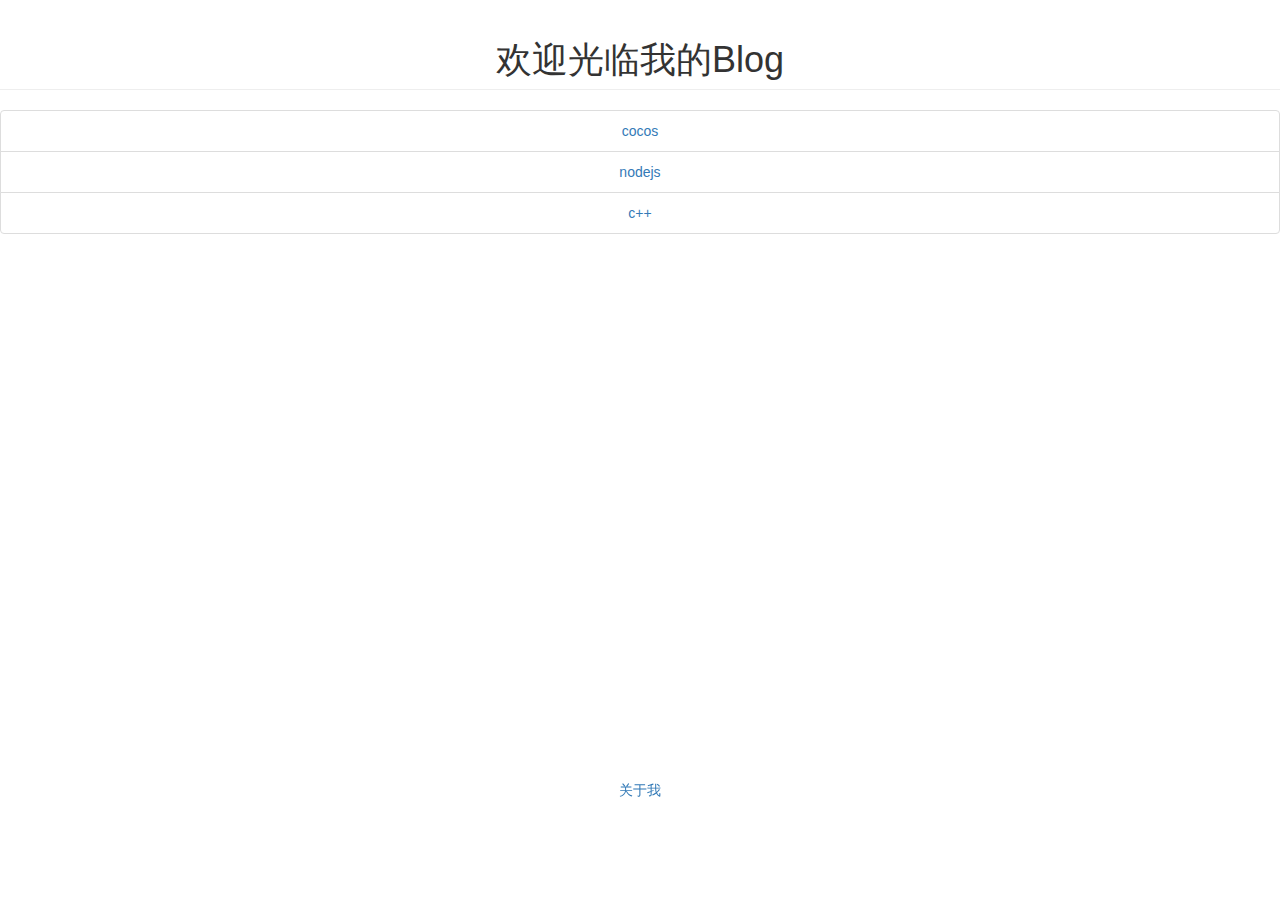
<file: index.html>
<!DOCTYPE html>
<html>
	<head>
		<meta charset="utf-8">
		<title></title>
		<link rel="stylesheet" href="css/bootstrap.min.css" />
	</head>
	<body>
		
		<div class="text-center">
			<h1 class="page-header">欢迎光临我的Blog</h1>
		</div>
		
		
		
		<div class="text-center">
			<ul class="list-group">
				<li class="list-group-item">
					<a href="cocos">cocos</a>
				</li>
				<li class="list-group-item">
					<a href="nodejs">nodejs</a>
				</li>
				<li class="list-group-item">
					<a href="c__/">c++</a>
				</li>
			</ul>
		</div>
		
		
		
		<footer class="navbar-fixed-bottom">
			<div class="container text-center">
				<a href="resume/index.html">关于我</a>
				<div style="height: 100px;"></div>
			</div>
		</footer>
	</body>
</html>
</file>
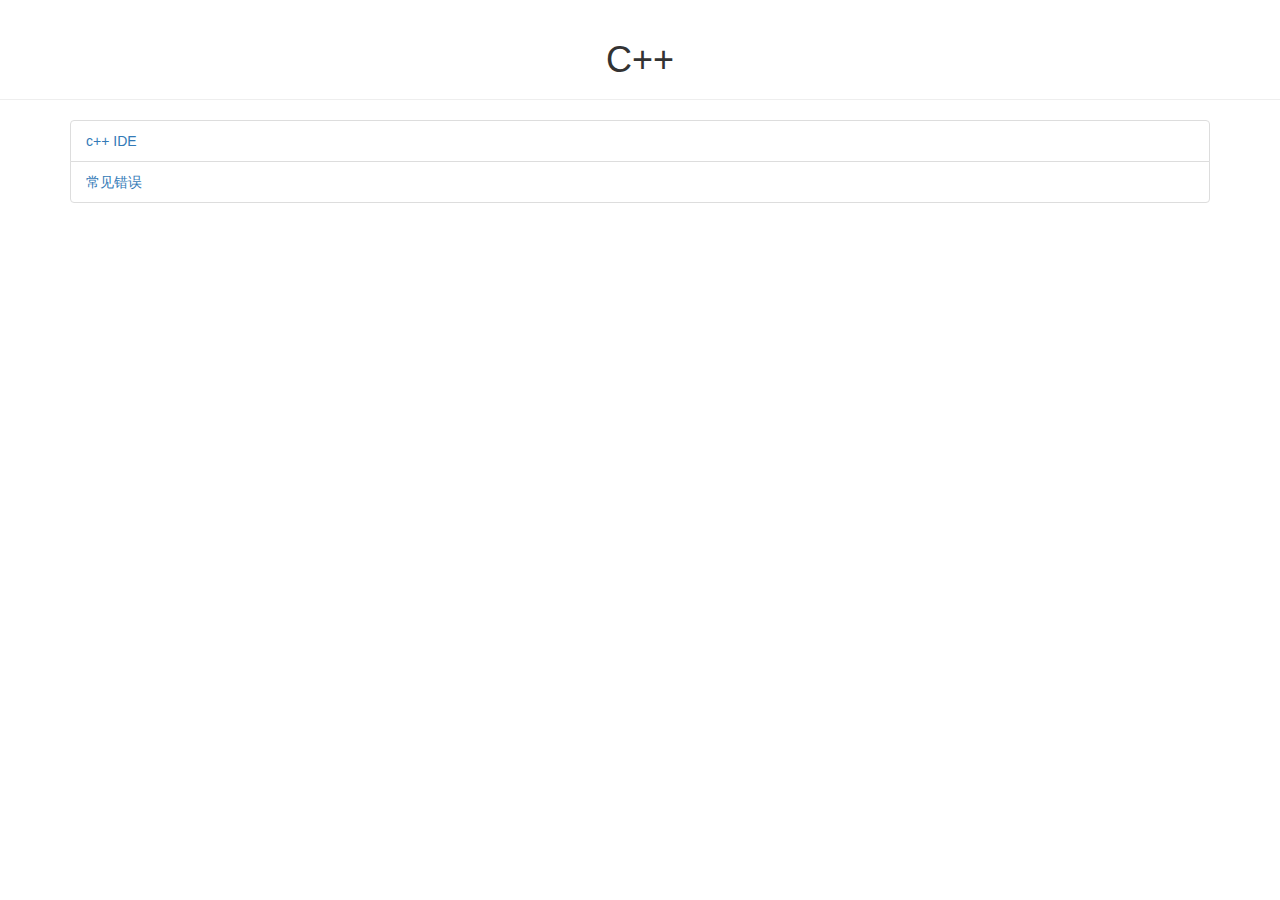
<file: c__/index.html>
<!DOCTYPE html>
<html>
	<head>
		<meta charset="utf-8">
		<title></title>
		<link rel="stylesheet" href="../css/bootstrap.min.css" />
	</head>
	<body>
		
		<div class="page-header text-center">
			<h1>C++</h1>
		</div>
		
		<div class="container">
			<ul class="list-group">
				<li class="list-group-item">
					<a href="ide/">c++ IDE</a>			
				</li>
				<li class="list-group-item">
					<a href="err/">常见错误</a>			
				</li>
			</ul>
		</div>
		
		
	</body>
</html>
</file>
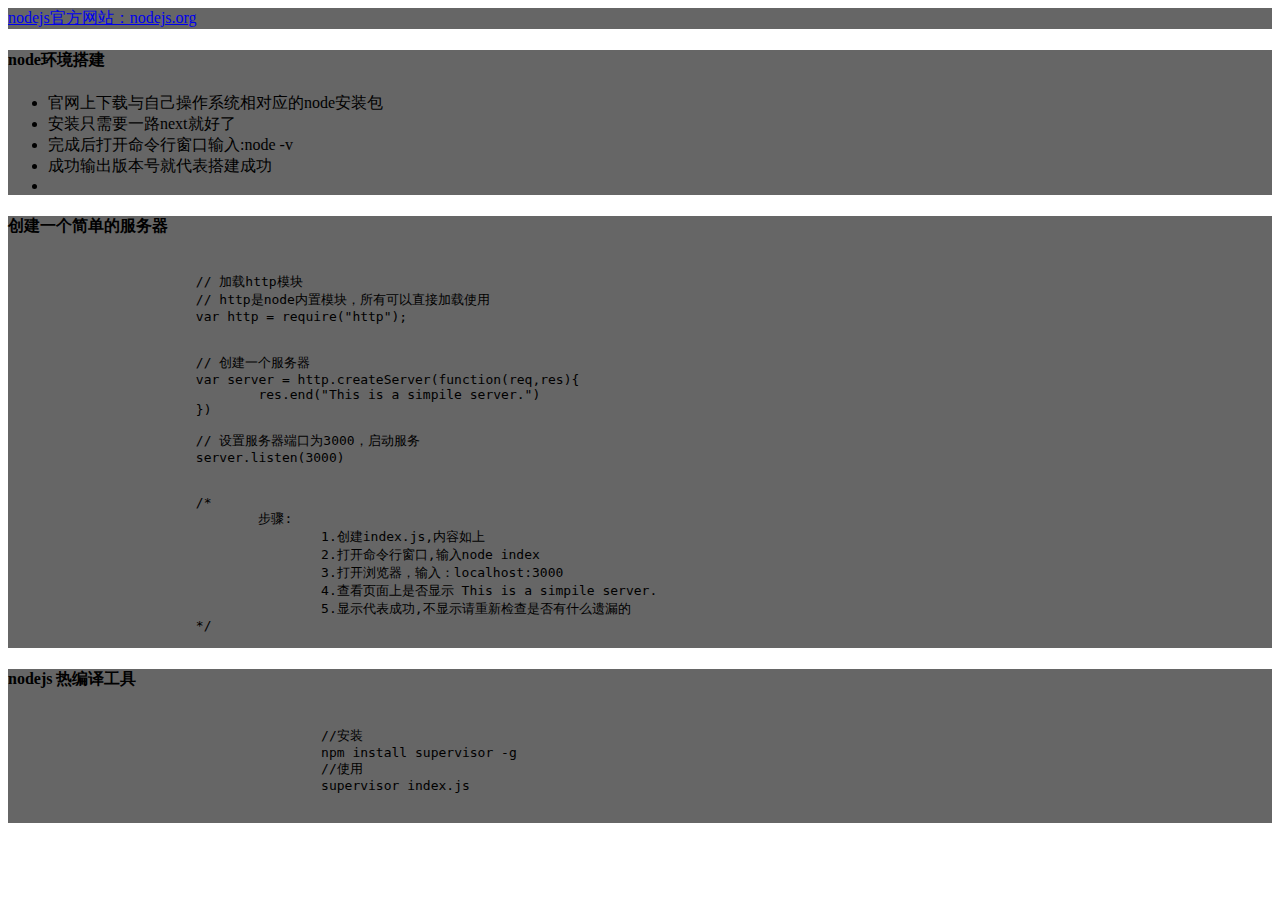
<file: nodejs/index.html>
<!DOCTYPE html>
<html>
	<head>
		<meta charset="utf-8">
		<title></title>
		<link rel="stylesheet" href="../css/io.github.lemongg.css" />
	</head>
	<body>
		<div class="bg-color-c666666">
			<a href="//nodejs.org">nodejs官方网站：nodejs.org</a>
		</div>
		
		<div class="bg-color-c666666">
			<h4>node环境搭建</h4>
			<ul>
				<li> 官网上下载与自己操作系统相对应的node安装包</li>
				<li> 安装只需要一路next就好了</li>
				<li> 完成后打开命令行窗口输入:node -v</li>
				<li> 成功输出版本号就代表搭建成功</li>
				<li></li>
			</ul>
		</div>
		
		<div class="bg-color-c666666">
			<h4>创建一个简单的服务器</h4>
			<pre><code>
			// 加载http模块
			// http是node内置模块，所有可以直接加载使用
			var http = require("http");
			
			
			// 创建一个服务器
			var server = http.createServer(function(req,res){
				res.end("This is a simpile server.")
			})
			
			// 设置服务器端口为3000，启动服务
			server.listen(3000)
			
			
			/*
				步骤:
					1.创建index.js,内容如上
					2.打开命令行窗口,输入node index
					3.打开浏览器，输入：localhost:3000
					4.查看页面上是否显示 This is a simpile server.
					5.显示代表成功,不显示请重新检查是否有什么遗漏的
			*/
			</code></pre>
		</div>
		
		<div class="bg-color-c666666">
			<h4>nodejs 热编译工具</h4>
			<pre>
				<code>
					//安装
					npm install supervisor -g
					//使用
					supervisor index.js
				</code>
			</pre>
		</div>
	</body>
</html>
</file>
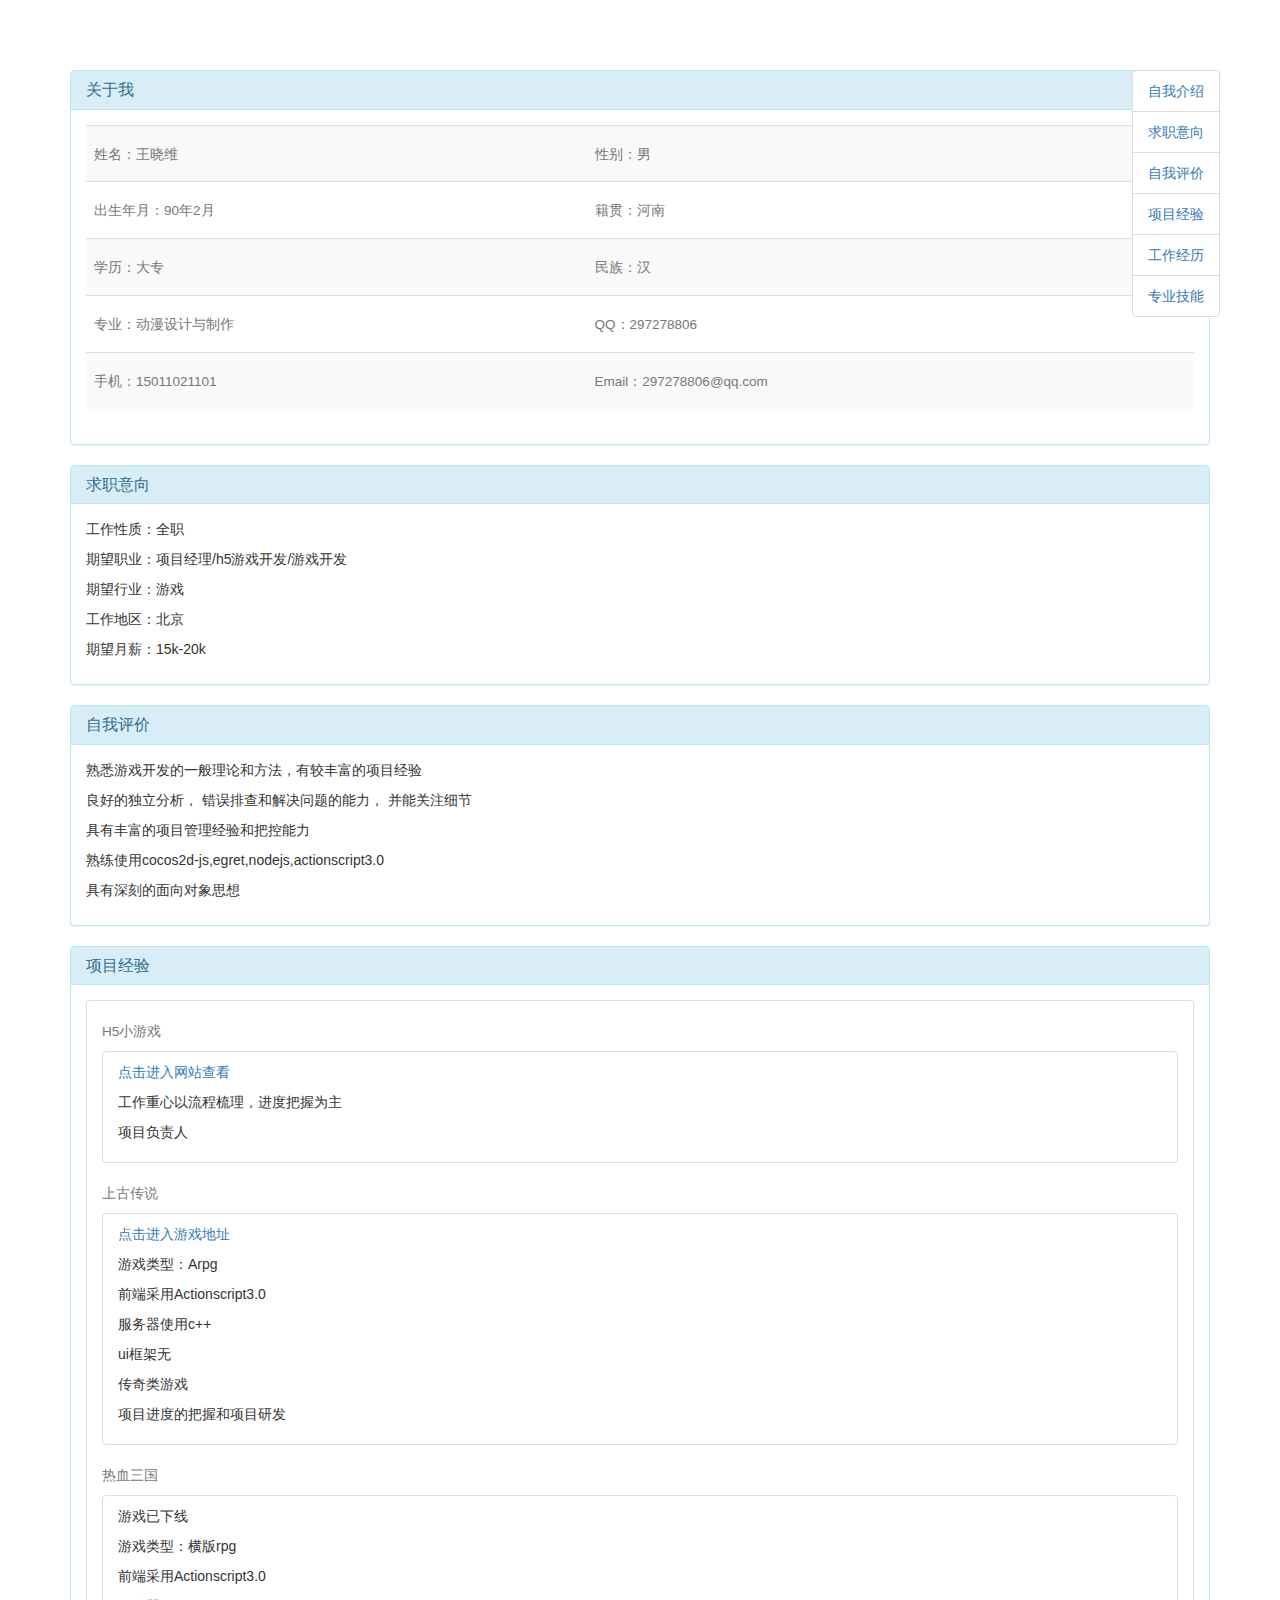
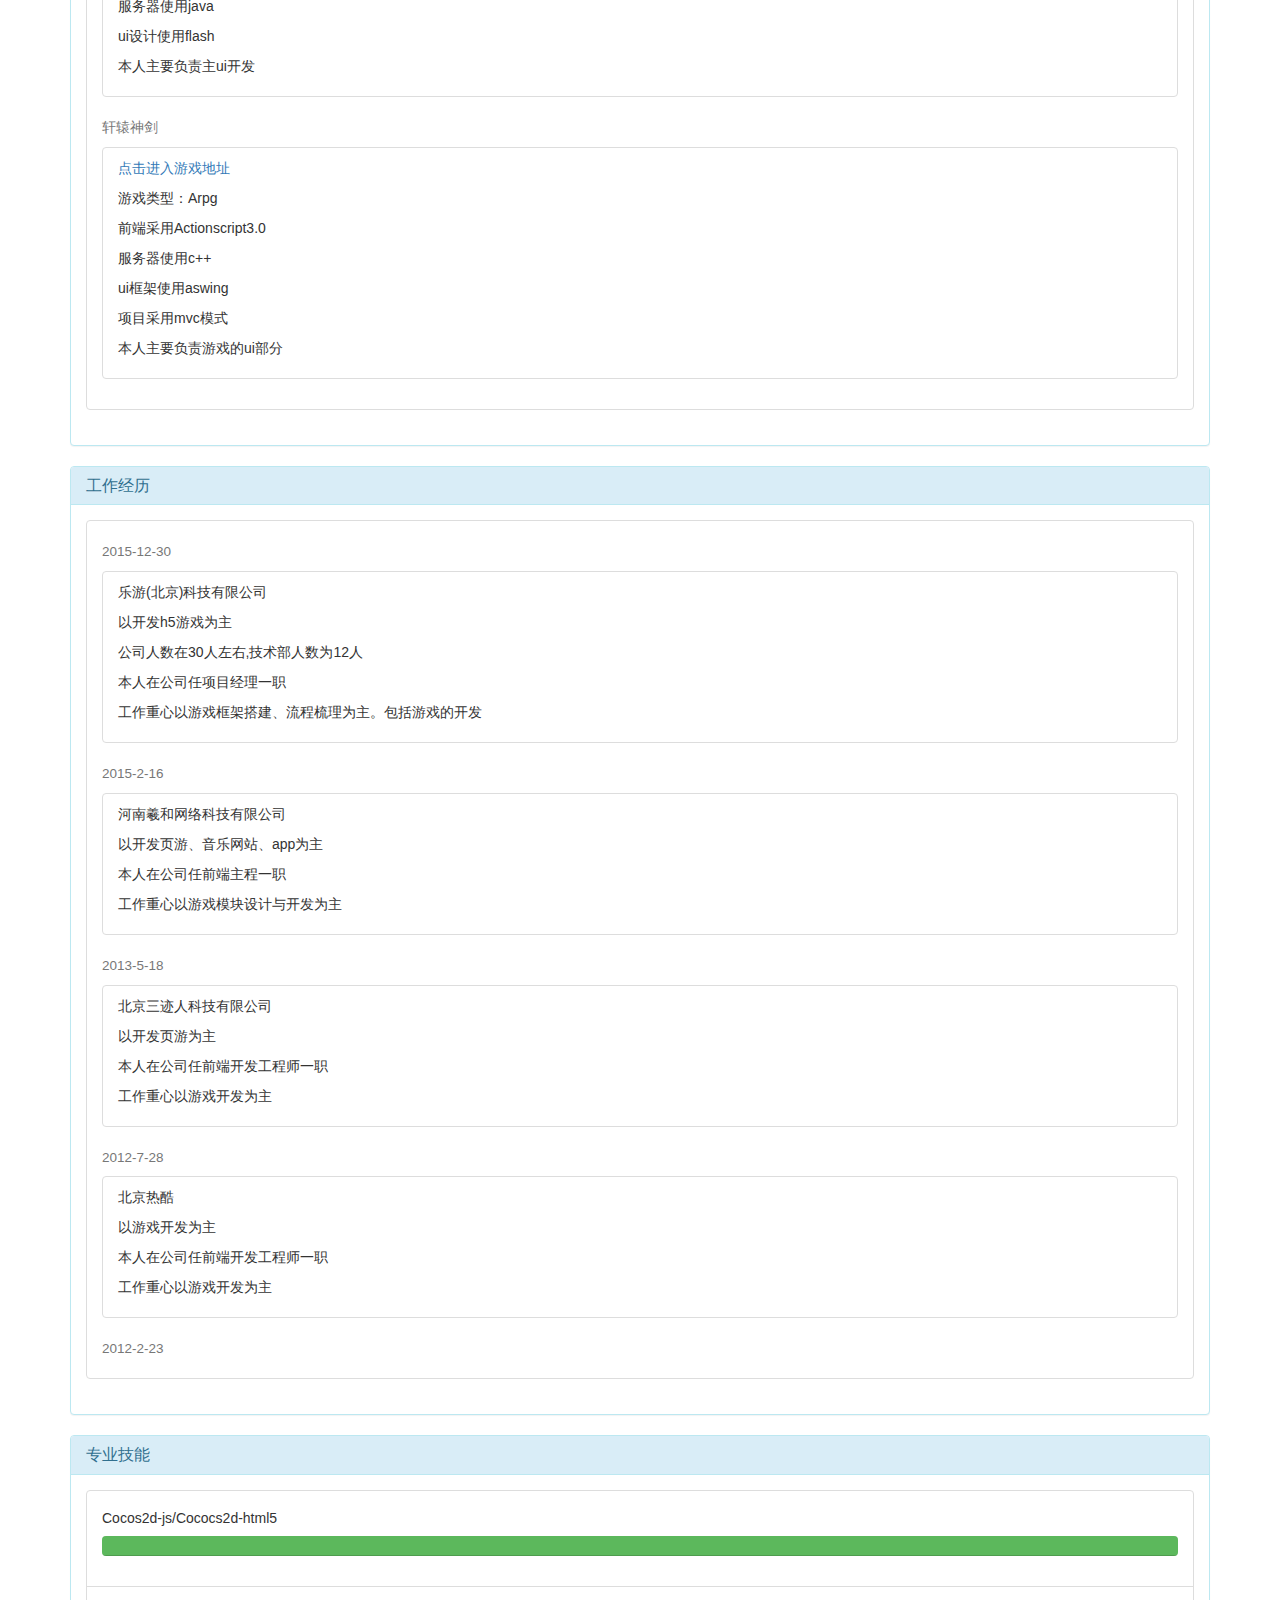
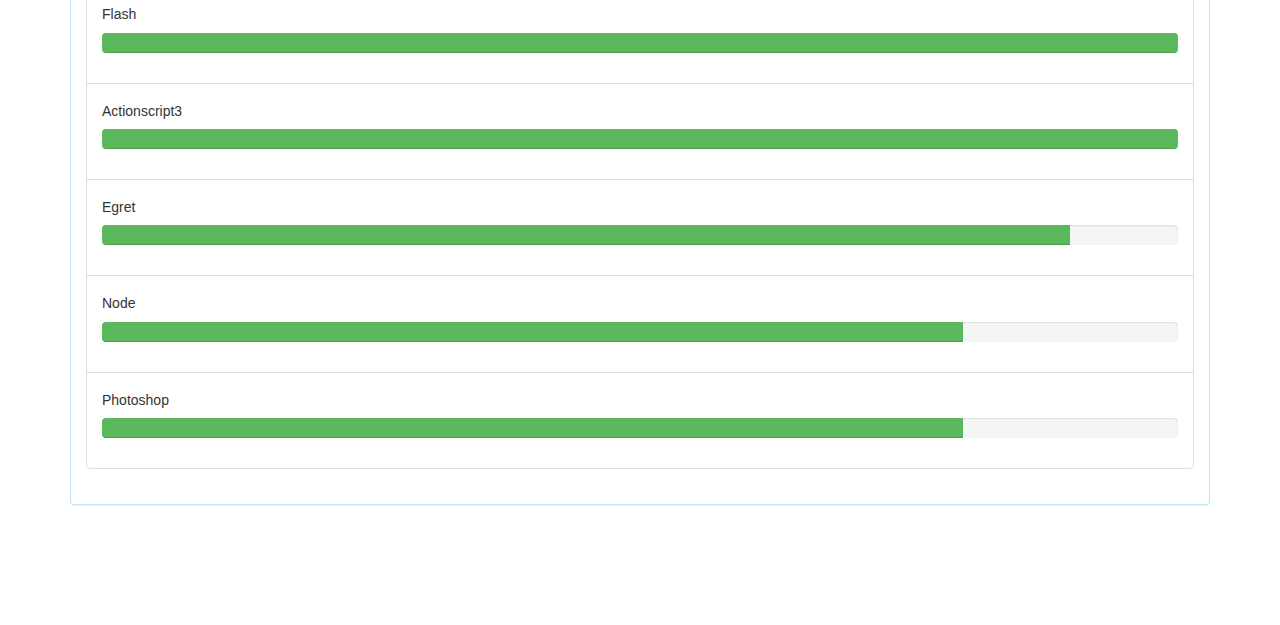
<file: resume/index.html>
<!DOCTYPE html>
<html>

	<head>
		<meta charset="utf-8">
		<title></title>
		<link rel="stylesheet" href="/stylesheets/bootstrap.min.css" />
		<script type="text/javascript" src="/javascripts/jquery.min.js"></script>
		<script type="text/javascript" src="/javascripts/bootstrap.min.js"></script>
	</head>

	<body style="padding-top: 70px;">

		<!--<div class="text-right">
			<a id="scrollUp" href="#top" style="position: fixed; z-index: 2147483647;">
			<span class="glyphicon glyphicon-align-justify" style="font-size: 40px" aria-hidden="true"></span>
		</a>	
		</div>-->
		<div style="position: fixed; z-index: 2147483647;right: 60px;">

			<ul class="list-group">
				<li class="list-group-item"><a href="#a1">自我介绍</a></li>
				<li class="list-group-item"><a href="#a2">求职意向</a></li>
				<li class="list-group-item"><a href="#a3">自我评价</a></li>
				<li class="list-group-item"><a href="#a4">项目经验</a></li>
				<li class="list-group-item"><a href="#a5">工作经历</a></li>
				<li class="list-group-item"><a href="#a6">专业技能</a></li>
			</ul>
		</div>

		<section class="container" id="a1">
			<div class="panel panel-info">
				<div class="panel-heading">
					<h3 class="panel-title">
						关于我
					</h3>
				</div>
				<div class="panel-body">
					<table class="table table-striped">
						<tbody>
							<tr>
								<td>
									<h4><small>姓名：王晓维</small></h4></td>
								<td>
									<h4><small>性别：男</small></h4></td>
							</tr>
							<tr>
								<td>
									<h4><small>出生年月：90年2月</small></h4></td>
								<td>
									<h4><small>籍贯：河南</small></h4></td>
							</tr>
							<tr>
								<td>
									<h4><small>学历：大专</small></h4></td>
								<td>
									<h4><small>民族：汉</small></h4></td>
							</tr>
							<tr>
								<td>
									<h4><small>专业：动漫设计与制作</small></h4></td>
								<td>
									<h4><small>QQ：297278806</small></h4></td>
							</tr>
							<tr>
								<td>
									<h4><small>手机：15011021101</small></h4></td>
								<td>
									<h4><small>Email：297278806@qq.com</small></h4></td>
							</tr>
						</tbody>
					</table>
				</div>
		</section>
		
		<section class="container" id="a2">
			<div class="panel panel-info">
				<div class="panel-heading">
					<h3 class="panel-title">
						求职意向
					</h3>
				</div>
				<div class="panel-body">
					<p>工作性质：全职 </p>
					<p>期望职业：项目经理/h5游戏开发/游戏开发</p>
					<p>期望行业：游戏</p>
					<p>工作地区：北京</p>
					<p>期望月薪：15k-20k</p>
				</div>
			</div>
		</section>
		
		<section class="container" id="a3">
			<div class="panel panel-info">
				<div class="panel-heading">
					<h3 class="panel-title">
						自我评价
					</h3>
				</div>
				<div class="panel-body">
					<p>熟悉游戏开发的一般理论和方法，有较丰富的项目经验 </p>
					<p>良好的独立分析， 错误排查和解决问题的能力， 并能关注细节</p>
					<p>具有丰富的项目管理经验和把控能力</p>
					<p>熟练使用cocos2d-js,egret,nodejs,actionscript3.0</p>
					<p>具有深刻的面向对象思想</p>
				</div>
			</div>
		</section>
		
		
		<section class="container" id="a4">
			<div class="panel panel-info">
				<div class="panel-heading">
					<h3 class="panel-title">
						项目经验
					</h3>
				</div>
				<div class="panel-body">
					<ul class="list-group">
						<li class="list-group-item">
							<h4><small>H5小游戏</small></h4>
							<ul class="list-group">
								<li class="list-group-item">
									<p><a href="http://www.59600.com">点击进入网站查看</a></p>
									<p>工作重心以流程梳理，进度把握为主</p>
									<p>项目负责人</p>
								</li>
							</ul>
							<h4><small>上古传说</small></h4>
							<ul class="list-group">
								<li class="list-group-item">
									<p><a href="http://bdtg.37.com/s/1/296/6552.html?uid=2267496">点击进入游戏地址</a></p>
									<p>游戏类型：Arpg</p>
									<p>前端采用Actionscript3.0</p>
									<p>服务器使用c++</p>
									<p>ui框架无</p>
									<p>传奇类游戏</p>
									<p>项目进度的把握和项目研发</p>
								</li>
							</ul>
							<h4><small>热血三国</small></h4>
							<ul class="list-group">
								<li class="list-group-item">
									<p>游戏已下线</a>
									</p>
									<p>游戏类型：横版rpg</p>
									<p>前端采用Actionscript3.0</p>
									<p>服务器使用java</p>
									<p>ui设计使用flash</p>
									<p>本人主要负责主ui开发</p>
								</li>
							</ul>
							<h4><small>轩辕神剑</small></h4>
							<ul class="list-group">
								<li class="list-group-item">
									<p><a href="http://www.manmankan.com/kaifu/yys/776/411/">点击进入游戏地址</a></p>
									<p>游戏类型：Arpg</p>
									<p>前端采用Actionscript3.0</p>
									<p>服务器使用c++</p>
									<p>ui框架使用aswing</p>
									<p>项目采用mvc模式</p>
									<p>本人主要负责游戏的ui部分</p>
								</li>
							</ul>

						</li>

					</ul>
				</div>
			</div>
		</section>
		<section class="container" id="a5">
			<div class="panel panel-info">
				<div class="panel-heading">
					<h3 class="panel-title">
						工作经历
					</h3>
				</div>
				<div class="panel-body">
					<ul class="list-group">
						<li class="list-group-item">
							<h4><small>2015-12-30</small></h4>
							<ul class="list-group">
								<li class="list-group-item">
									<p>乐游(北京)科技有限公司</p>
									<p>以开发h5游戏为主</p>
									<p>公司人数在30人左右,技术部人数为12人</p>
									<p>本人在公司任项目经理一职</p>
									<p>工作重心以游戏框架搭建、流程梳理为主。包括游戏的开发</p>
								</li>
							</ul>
							<h4><small>2015-2-16</small></h4>
							<ul class="list-group">
								<li class="list-group-item">
									<p>河南羲和网络科技有限公司</p>
									<p>以开发页游、音乐网站、app为主</p>
									<p>本人在公司任前端主程一职</p>
									<p>工作重心以游戏模块设计与开发为主</p>
								</li>
							</ul>
							<h4><small>2013-5-18</small></h4>
							<ul class="list-group">
								<li class="list-group-item">
									<p>北京三迹人科技有限公司</p>
									<p>以开发页游为主</p>
									<p>本人在公司任前端开发工程师一职</p>
									<p>工作重心以游戏开发为主</p>
								</li>
							</ul>
							<h4><small>2012-7-28</small></h4>
							<ul class="list-group">
								<li class="list-group-item">
									<p>北京热酷</p>
									<p>以游戏开发为主</p>
									<p>本人在公司任前端开发工程师一职</p>
									<p>工作重心以游戏开发为主</p>
								</li>
							</ul>
							<h4><small>2012-2-23</small></h4>
						</li>

					</ul>
				</div>
			</div>
		</section>
		<section class="container" id="a6">
			<div class="panel panel-info">
				<div class="panel-heading">
					<h3 class="panel-title">
						专业技能
					</h3>
				</div>
				<div class="panel-body">
					<ul class="list-group">
						<li class="list-group-item">
							<h5>Cocos2d-js/Cococs2d-html5</h5>
							<div class="progress">
								<div class="progress-bar progress-bar-success" role="progressbar" aria-valuenow="100" aria-valuemin="0" aria-valuemax="100" style="width: 100%">
									<span class="sr-only">40% Complete (success)</span>
								</div>
							</div>
						</li>
						<li class="list-group-item">
							<h5>Flash</h5>
							<div class="progress">
								<div class="progress-bar progress-bar-success" role="progressbar" aria-valuenow="100" aria-valuemin="0" aria-valuemax="100" style="width: 100%">
									<span class="sr-only">40% Complete (success)</span>
								</div>
							</div>
						</li>
						<li class="list-group-item">
							<h5>Actionscript3</h5>
							<div class="progress">
								<div class="progress-bar progress-bar-success" role="progressbar" aria-valuenow="100" aria-valuemin="0" aria-valuemax="100" style="width: 100%">
									<span class="sr-only">40% Complete (success)</span>
								</div>
							</div>
						</li>
						<li class="list-group-item">
							<h5>Egret</h5>
							<div class="progress">
								<div class="progress-bar progress-bar-success" role="progressbar" aria-valuenow="90" aria-valuemin="0" aria-valuemax="100" style="width: 90%">
									<span class="sr-only">40% Complete (success)</span>
								</div>
							</div>
						</li>
						<li class="list-group-item">
							<h5>Node</h5>
							<div class="progress">
								<div class="progress-bar progress-bar-success" role="progressbar" aria-valuenow="80" aria-valuemin="0" aria-valuemax="100" style="width: 80%">
									<span class="sr-only">40% Complete (success)</span>
								</div>
							</div>
						</li>
						<li class="list-group-item">
							<h5>Photoshop</h5>
							<div class="progress">
								<div class="progress-bar progress-bar-success" role="progressbar" aria-valuenow="80" aria-valuemin="0" aria-valuemax="100" style="width: 80%">
									<span class="sr-only">40% Complete (success)</span>
								</div>
							</div>
						</li>

					</ul>
				</div>
			</div>
		</section>

		<div style="height:100px;"></div>
	</body>

</html>
</file>
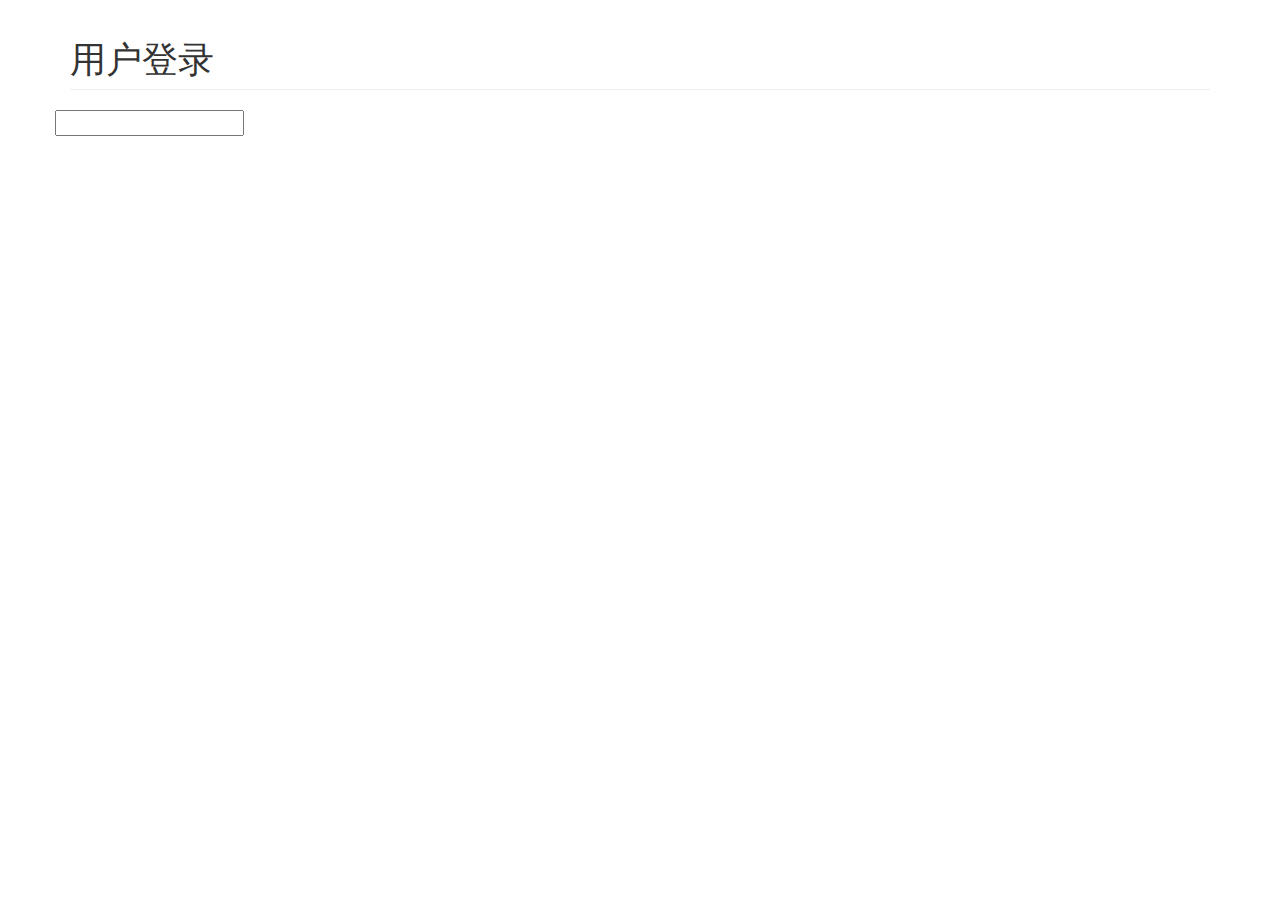
<file: bootstrap/login/index.html>
<!DOCTYPE html>
<html>
	<head>
		<meta charset="utf-8">
		<title></title>
		<link rel="stylesheet" href="../../css/bootstrap.min.css" />
	</head>
	<body>
		<div class="container">
			<h1 class="page-header">用户登录</h1>
			<form class="form-horizontal">
				<div class="form-group">
					<input type="text" />
				</div>
			</form>
		</div>
	</body>
</html>
</file>
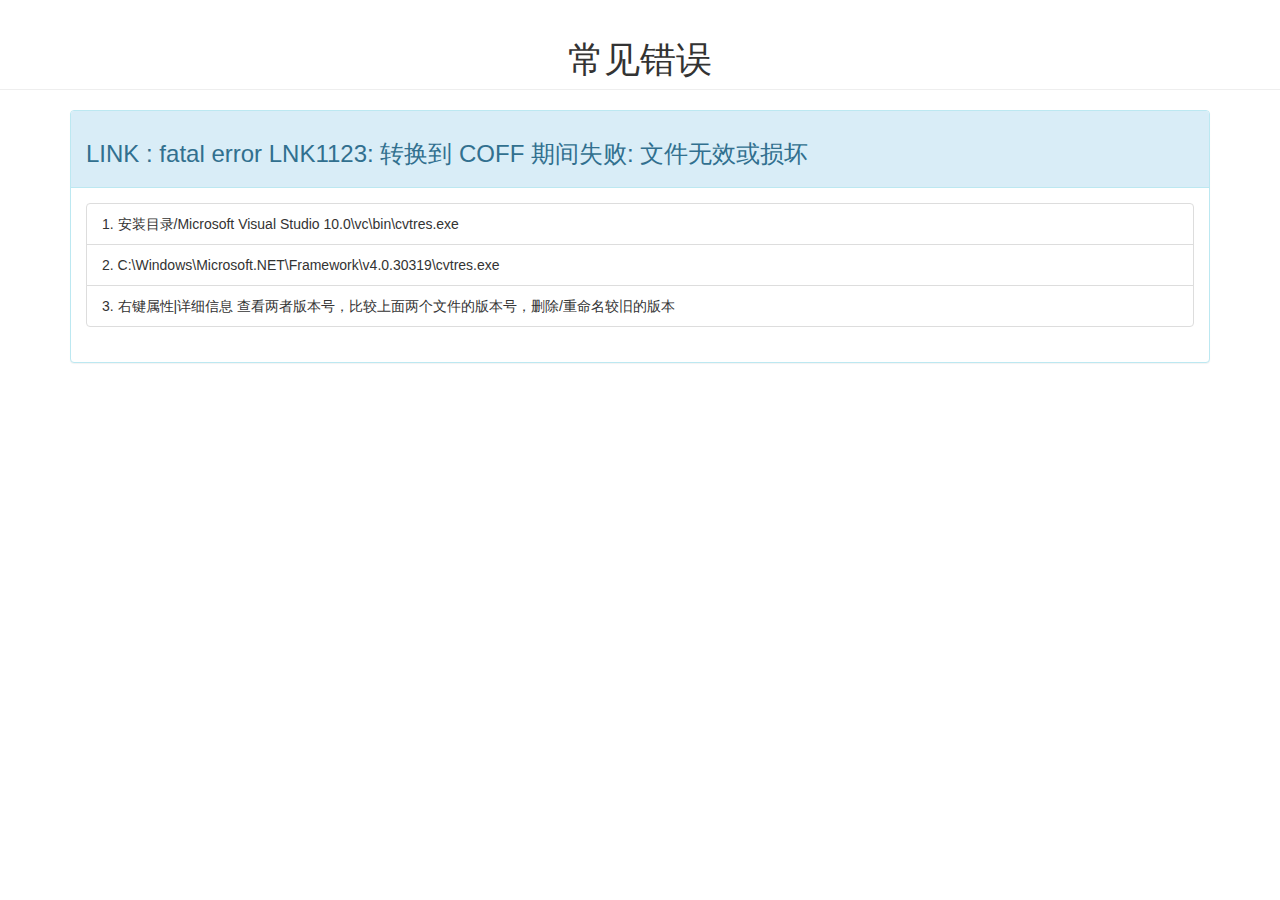
<file: c__/err/index.html>
<!DOCTYPE html>
<html>
	<head>
		<meta charset="utf-8">
		<title></title>
		<link rel="stylesheet" href="../../css/bootstrap.min.css" />
	</head>
	<body>
		<div class="text-center">
			<h1 class="page-header">常见错误</h1>
		</div>
		
		<div class="container">
			<div class="panel panel-info">
				<div class="panel-heading">
					<h3>LINK : fatal error LNK1123: 转换到 COFF 期间失败: 文件无效或损坏</h3>
				</div>
				<div class="panel-body">
					<ul class="list-group">
						<li class="list-group-item">
							1. 安装目录/Microsoft Visual Studio 10.0\vc\bin\cvtres.exe	
						</li>
						<li class="list-group-item">
							2. C:\Windows\Microsoft.NET\Framework\v4.0.30319\cvtres.exe	
						</li>
						<li class="list-group-item">
							3. 右键属性|详细信息 查看两者版本号，比较上面两个文件的版本号，删除/重命名较旧的版本	
						</li>
					</ul>
					
				</div>
			</div>	
		</div>
		
	</body>
</html>
</file>
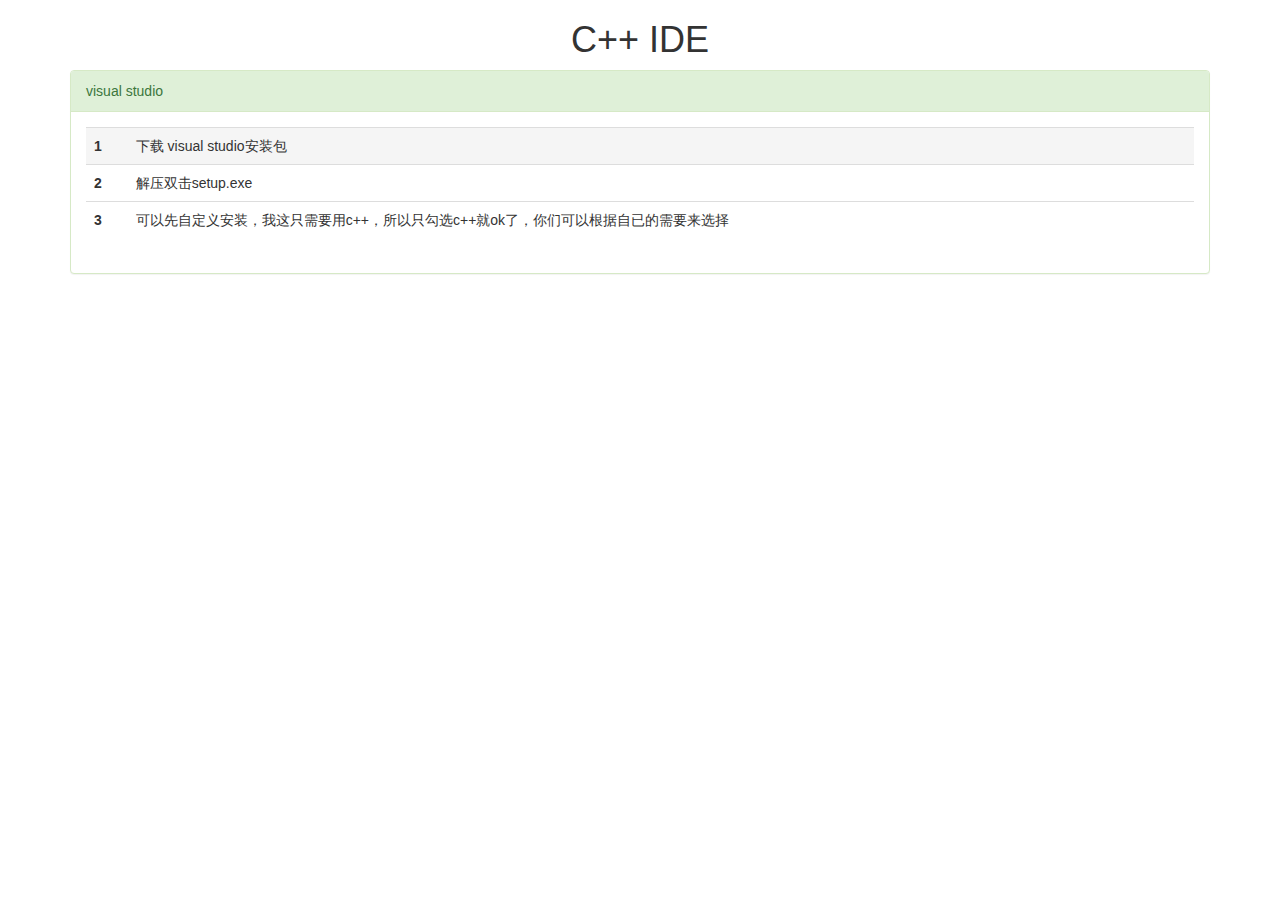
<file: c__/ide/index.html>
<!DOCTYPE html>
<html>
	<head>
		<meta charset="utf-8">
		<title></title>
		<link rel="stylesheet" href="../../css/bootstrap.min.css" />
	</head>
	<body>
		<div class="footer">
			<div class="text-center">
				<h1>C++ IDE</h1>
			</div>
		</div>
		
		
		<div class="container">
			<div class="panel panel-success">
				<div class="panel-heading">
					visual studio
				</div>
				<div class="panel-body">
					<table class="table">
						<tbody>
							<tr class="active">
								<th scope="row">1</th>
								<td>下载 visual studio安装包</th>
							</tr>
							<tr>
								<th scope="row">2</th>
								<td>解压双击setup.exe</th>
							</tr>
							<tr>
								<th scope="row">3</th>
								<td>可以先自定义安装，我这只需要用c++，所以只勾选c++就ok了，你们可以根据自已的需要来选择</th>
							</tr>
						</tbody>
					</table>
				</div>
			</div>
		</div>
	</body>
</html>
</file>
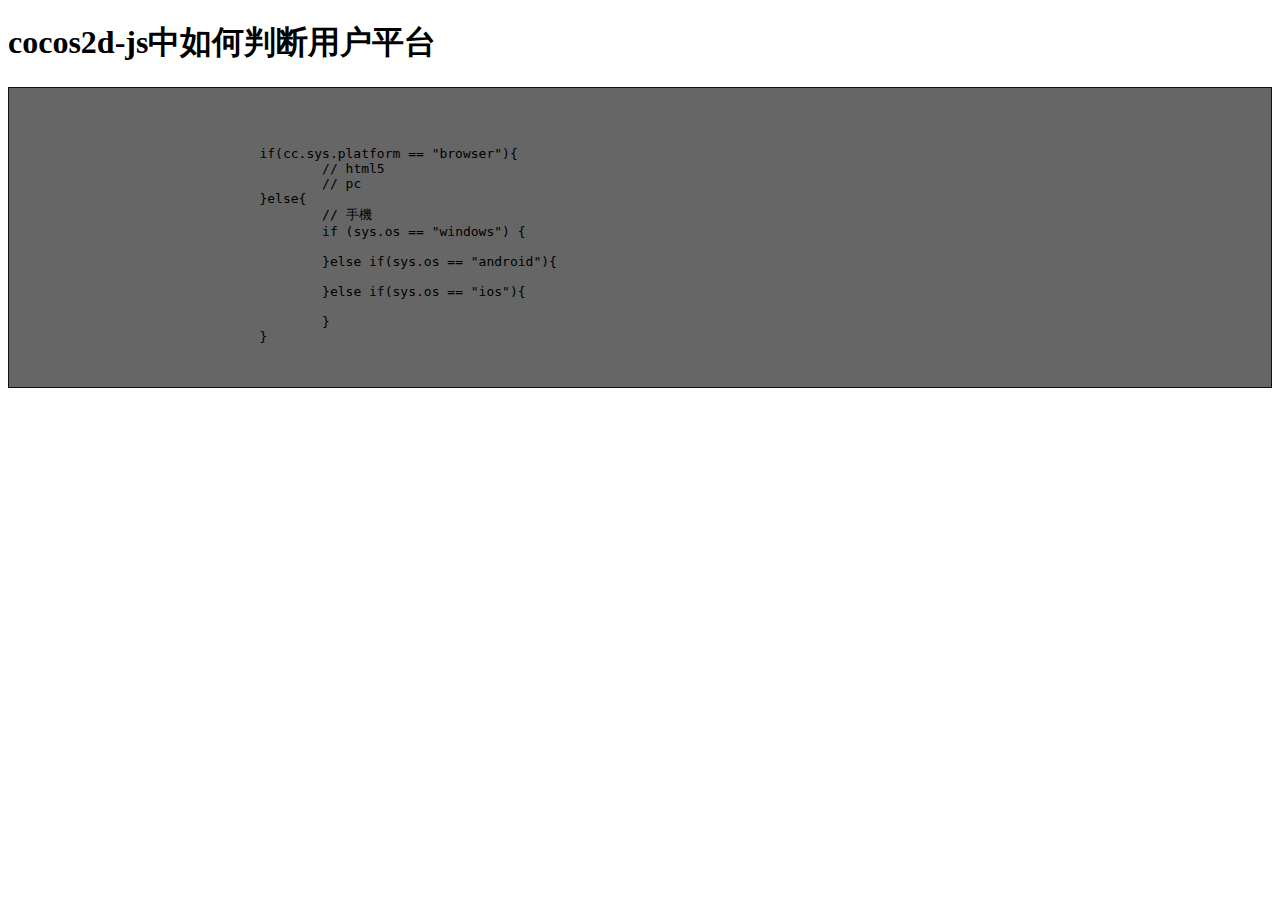
<file: cocos/cocos2d-js/checkPlatform/index.html>
<!DOCTYPE html>
<html>

	<head>
		<meta charset="utf-8">
		<title></title>
	</head>

	<body>
		<h1>cocos2d-js中如何判断用户平台</h1>

		<div style="background: #666666;border: 1px solid #101010;">
			<pre><code>


				if(cc.sys.platform == "browser"){
					// html5
					// pc
				}else{
					// 手機
					if (sys.os == "windows") {
	
					}else if(sys.os == "android"){
					 
					}else if(sys.os == "ios"){
					 
					}
				}

			</code></pre>
		</div>
	</body>

</html>
</file>
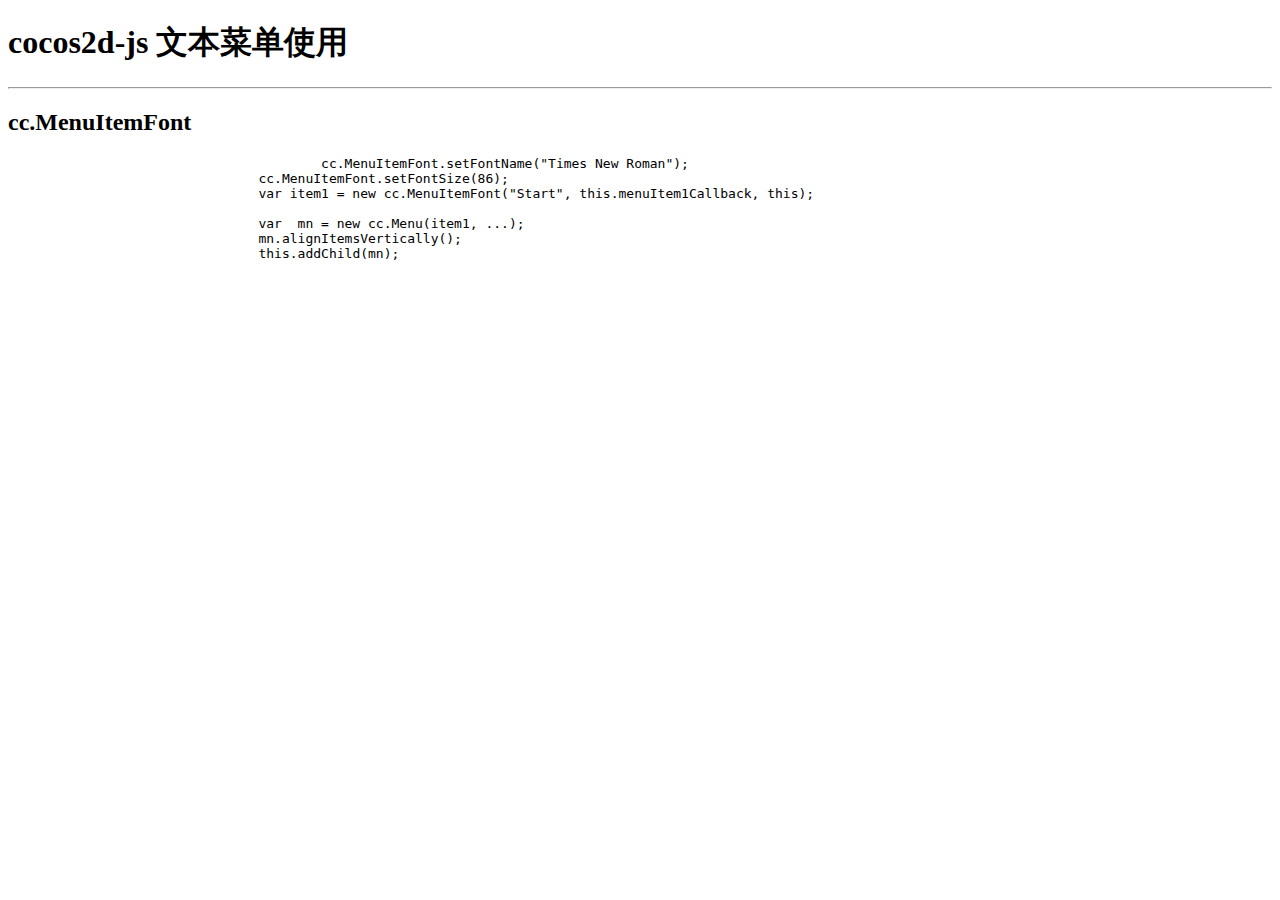
<file: cocos/cocos2d-js/menuFont/index.html>
<!DOCTYPE html>
<html>
	<head>
		<meta charset="UTF-8">
		<title>Cocos2d-js 文本菜单</title>
	</head>
	<body>
		<h1>cocos2d-js 文本菜单使用</h1>
		<hr />
		<div>
			<h2>cc.MenuItemFont</h2>
			<div>
				<pre>
					cc.MenuItemFont.setFontName("Times New Roman");                 
       				cc.MenuItemFont.setFontSize(86);     
       				var item1 = new cc.MenuItemFont("Start", this.menuItem1Callback, this);
       				
       				var  mn = new cc.Menu(item1, ...);                              
			        mn.alignItemsVertically();                                      
			        this.addChild(mn);                                              
				</pre>
			</div>
			
		</div>
	</body>
</html>
</file>
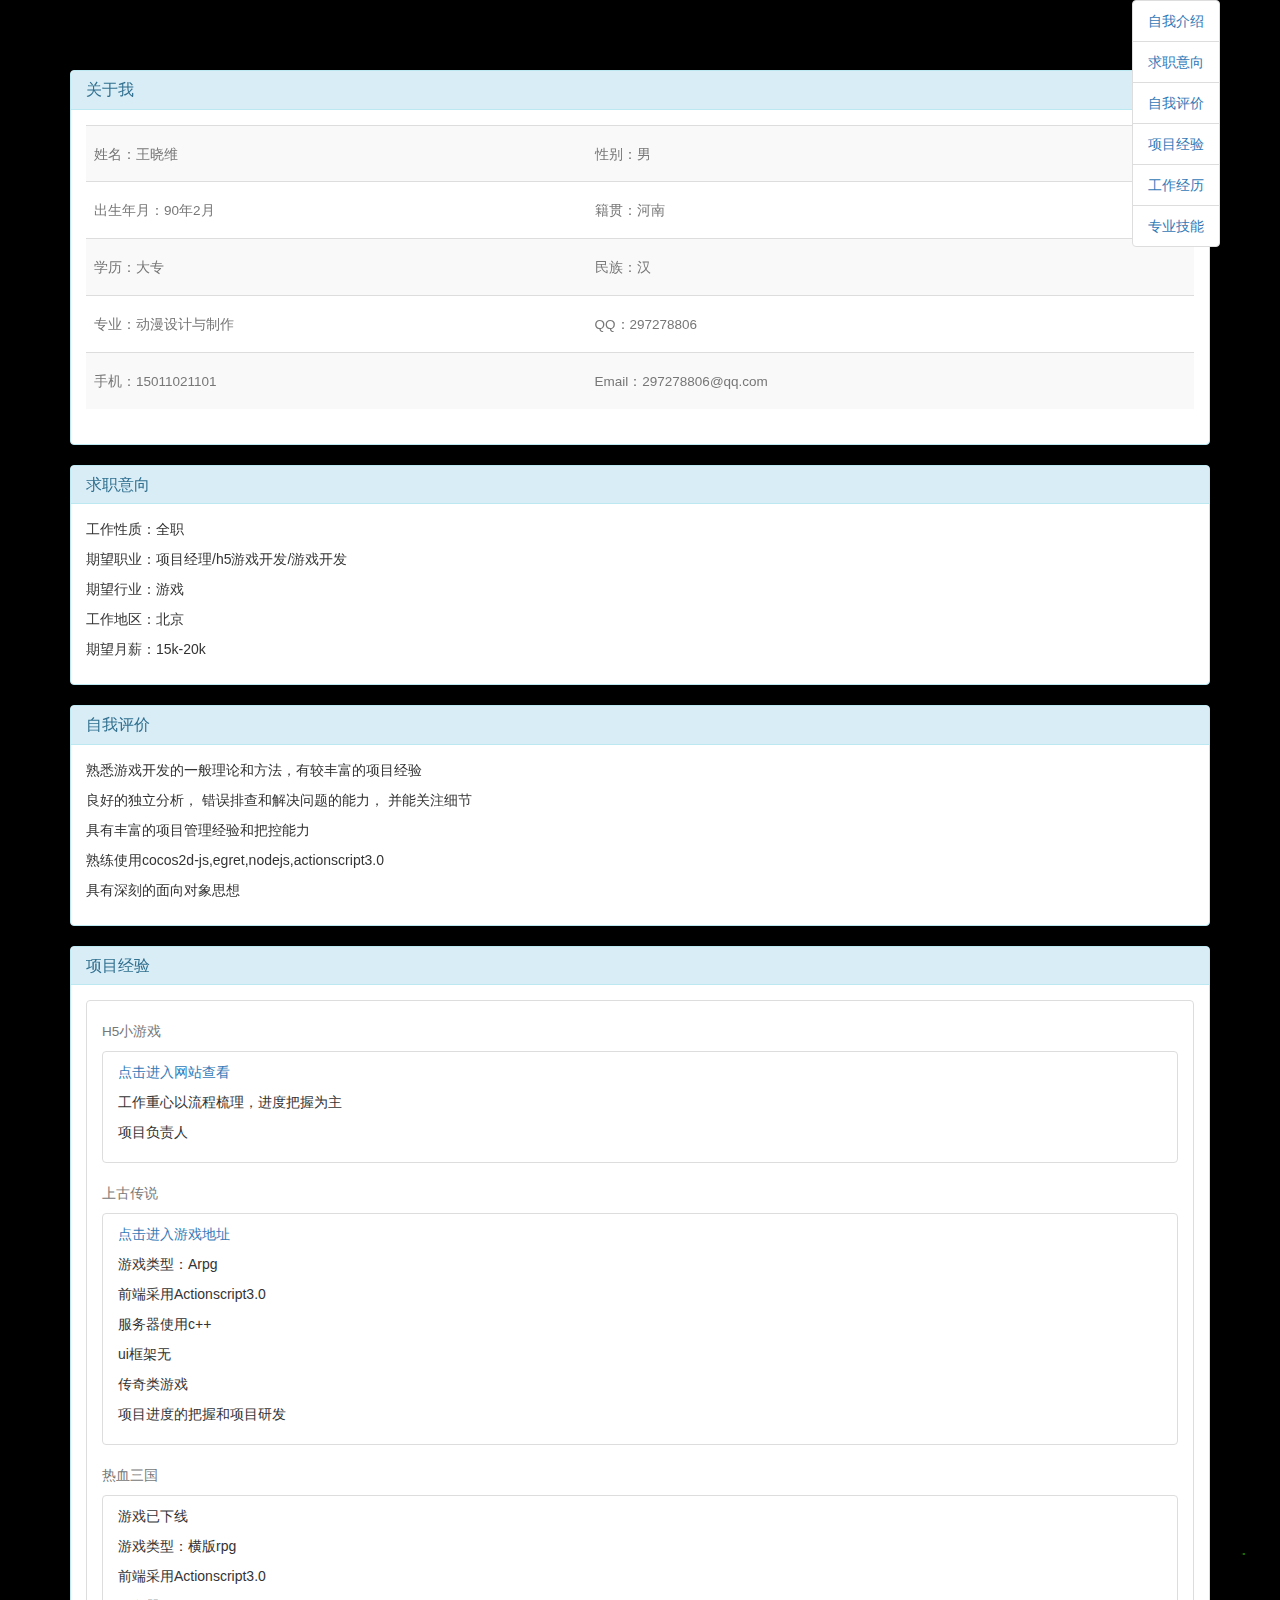
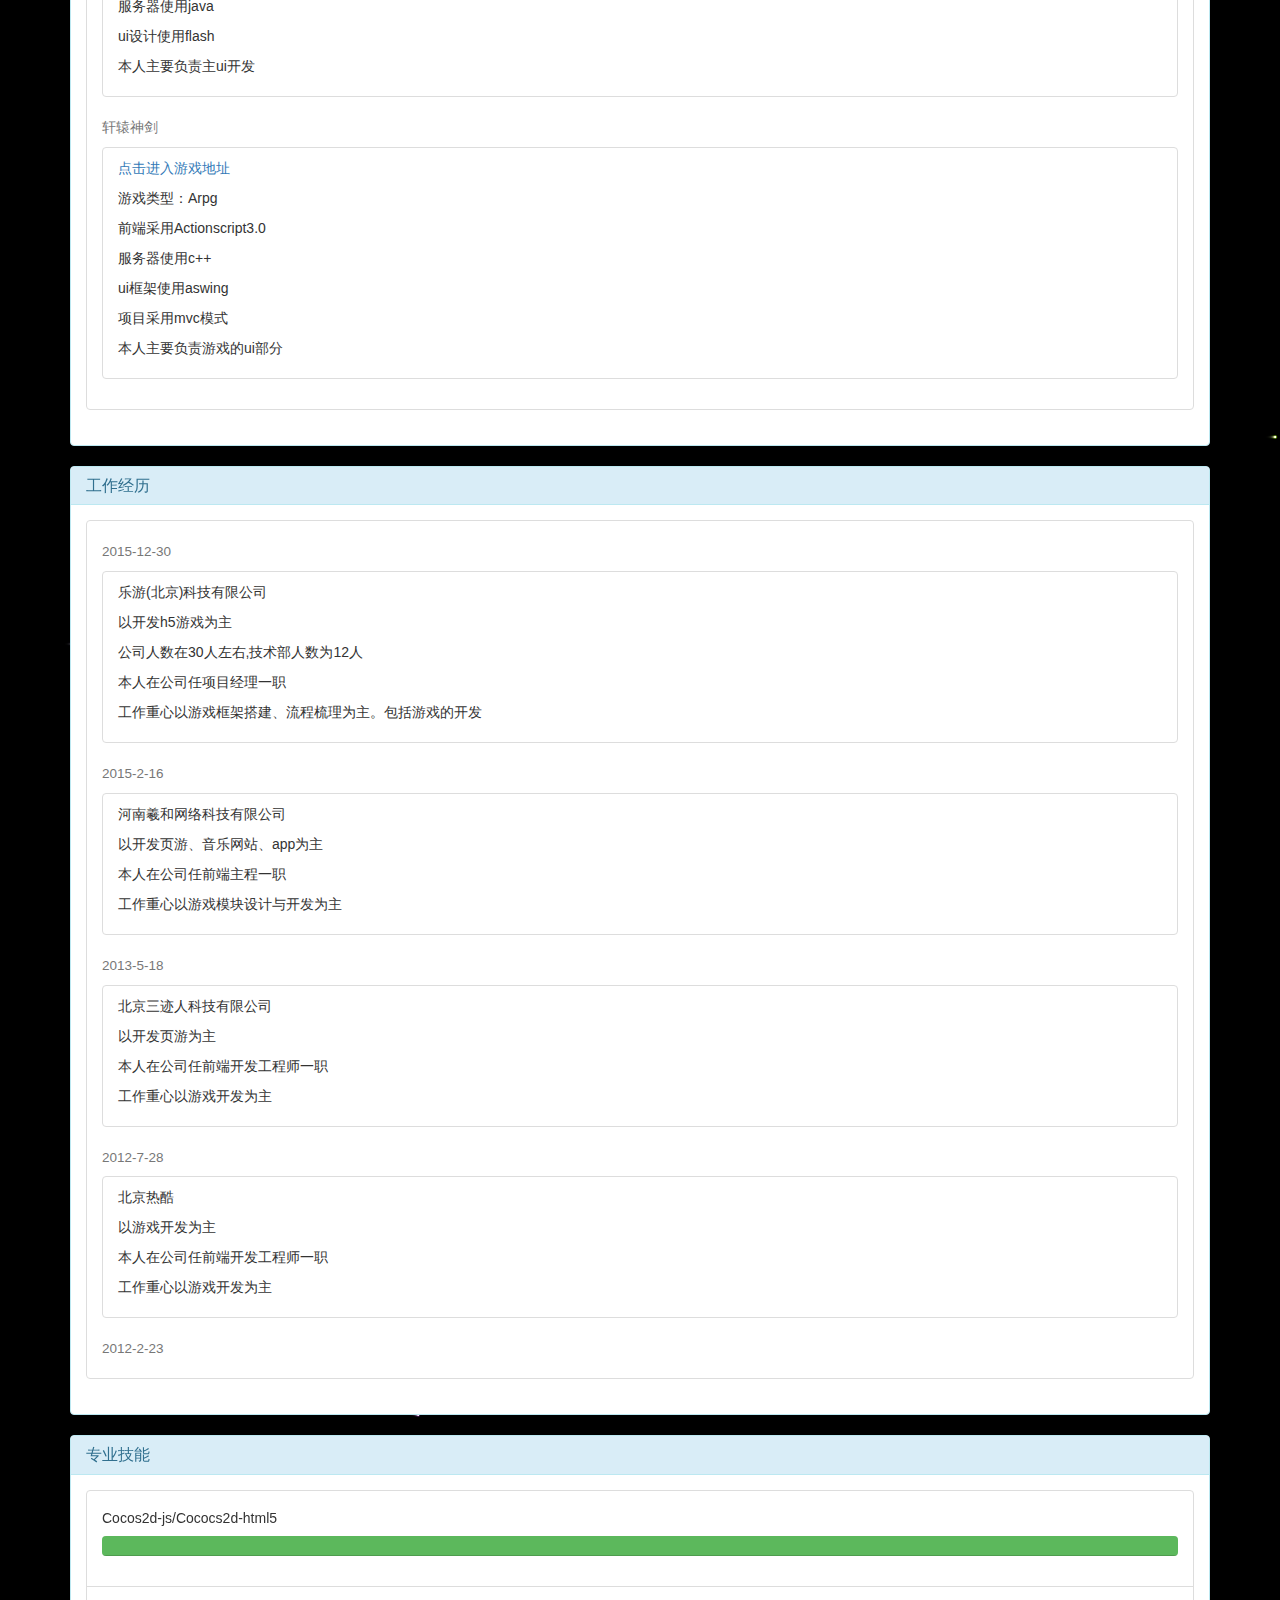
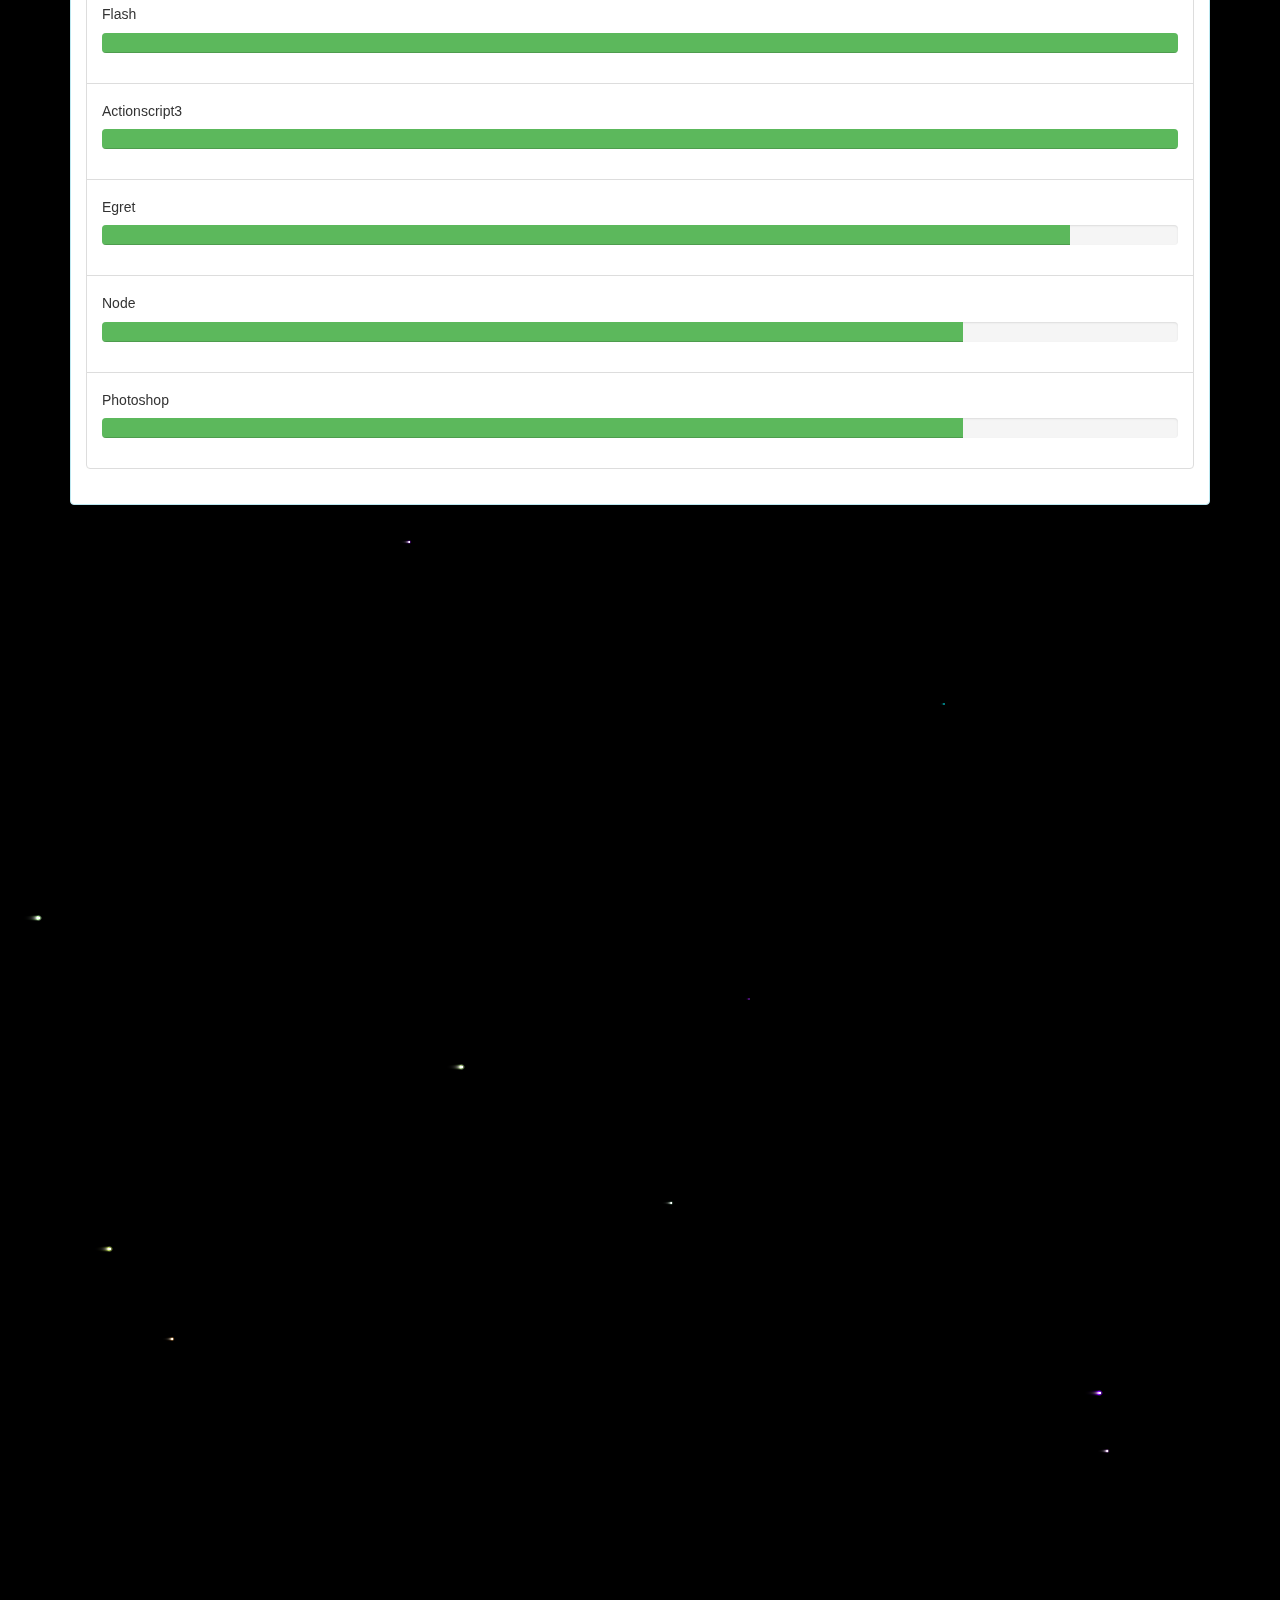
<file: resume/index_.html>
<!DOCTYPE html>
<html>

	<head>
		<meta charset="utf-8">
		<title></title>
		<link rel="stylesheet" href="/css/bootstrap.min.css" />
		<script type="text/javascript" src="/js/jquery.min.js"></script>
		<script type="text/javascript" src="/js/bootstrap.min.js"></script>
		
		
		
		<!--星空-->
		<script>
			var BW = 2000//document.documentElement.clientWidth//800; //canvas width
			var BH = 8000//document.documentElement.scrollHeight//600; //canvas height
			var MAX_STAR_SIZE = 3;
					var MAX_STAR_SPEED = 1;
					var STAR_COUNT = 120;
					var BGCOLOR = "black";
					var ctx;
					var stars = [];
					function rndf(n){
						return Math.floor(Math.random()*n);
					}
					function rndc(n){
						return Math.ceil(Math.random()*n);
					}
					function Star(){
						this.reset = function(){
							this.x = 0;
							this.y = rndf(BH);
							this.size = rndc(MAX_STAR_SIZE);
							this.vx = MAX_STAR_SPEED*this.size/MAX_STAR_SIZE;
							this.vy = 0;
							this.color = "rgba("+rndf(255)+", "+rndf(255)+", "+rndf(255)+", 0.5)";
						};
						this.reset();
						this.x = rndf(BW);
					}
					function render(){
						ctx.globalCompositeOperation = "source-over";
						ctx.fillStyle = "rgba(0, 0, 0, 0.3)";
						ctx.fillRect(0, 0, BW, BH);
						ctx.globalCompositeOperation = "lighter";
						for(var i = 0; i < STAR_COUNT; ++i){
							var p = stars[i];
							ctx.beginPath();
							var gradient = ctx.createRadialGradient(p.x, p.y, 0, p.x, p.y, p.size);
							gradient.addColorStop(0, "white");
							gradient.addColorStop(0.4, "white");
							gradient.addColorStop(0.4, p.color);
							gradient.addColorStop(1, "black");
							ctx.fillStyle = gradient;
							ctx.arc(p.x, p.y, p.size, Math.PI*2, false);
							ctx.fill();
							p.x += p.vx;
							p.y += p.vy;
							if(p.x<=0 || p.x>=BW || p.y<=0 || p.y>=BH){
								p.reset();
							}
						}
					}
					function initStar(){
						if (!window.console){
							console = {log:function(){},debug:function(){}};
						}
						//create canvas
						
						var cv = document.getElementById("star")//document.createElement('canvas');
						cv.width = BW;
						cv.height = BH;
						cv.style.background = BGCOLOR;
						document.body.appendChild(cv);
						ctx = cv.getContext("2d");
						//create all stars
						for(var i=0;i<STAR_COUNT;++i){
							var s = new Star();
							stars.push(s);
						}
						setInterval(render, 33);
					};
		</script>
		<!--End-->
	</head>

	<body>
		
		<canvas id="star" style="position: absolute; z-index: -1;"></canvas>
			<script>
				initStar();
			</script>
		
		
		<div style="position: fixed; z-index: 2147483647;right: 60px;">

			<ul class="list-group">
				<li class="list-group-item"><a href="#a1">自我介绍</a></li>
				<li class="list-group-item"><a href="#a2">求职意向</a></li>
				<li class="list-group-item"><a href="#a3">自我评价</a></li>
				<li class="list-group-item"><a href="#a4">项目经验</a></li>
				<li class="list-group-item"><a href="#a5">工作经历</a></li>
				<li class="list-group-item"><a href="#a6">专业技能</a></li>
			</ul>
			
			
		</div>
		
		<div style="height: 70px;"></div>
		<section class="container" id="a1">
			<div class="panel panel-info">
				<div class="panel-heading">
					<h3 class="panel-title">
						关于我
					</h3>
				</div>
				<div class="panel-body">
					<table class="table table-striped">
						<tbody>
							<tr>
								<td>
									<h4><small>姓名：王晓维</small></h4></td>
								<td>
									<h4><small>性别：男</small></h4></td>
							</tr>
							<tr>
								<td>
									<h4><small>出生年月：90年2月</small></h4></td>
								<td>
									<h4><small>籍贯：河南</small></h4></td>
							</tr>
							<tr>
								<td>
									<h4><small>学历：大专</small></h4></td>
								<td>
									<h4><small>民族：汉</small></h4></td>
							</tr>
							<tr>
								<td>
									<h4><small>专业：动漫设计与制作</small></h4></td>
								<td>
									<h4><small>QQ：297278806</small></h4></td>
							</tr>
							<tr>
								<td>
									<h4><small>手机：15011021101</small></h4></td>
								<td>
									<h4><small>Email：297278806@qq.com</small></h4></td>
							</tr>
						</tbody>
					</table>
				</div>
		</section>

		<section class="container" id="a2">
			<div class="panel panel-info">
				<div class="panel-heading">
					<h3 class="panel-title">
						求职意向
					</h3>
				</div>
				<div class="panel-body">
					<p>工作性质：全职 </p>
					<p>期望职业：项目经理/h5游戏开发/游戏开发</p>
					<p>期望行业：游戏</p>
					<p>工作地区：北京</p>
					<p>期望月薪：15k-20k</p>
				</div>
			</div>
		</section>

		<section class="container" id="a3">
			<div class="panel panel-info">
				<div class="panel-heading">
					<h3 class="panel-title">
						自我评价
					</h3>
				</div>
				<div class="panel-body">
					<p>熟悉游戏开发的一般理论和方法，有较丰富的项目经验 </p>
					<p>良好的独立分析， 错误排查和解决问题的能力， 并能关注细节</p>
					<p>具有丰富的项目管理经验和把控能力</p>
					<p>熟练使用cocos2d-js,egret,nodejs,actionscript3.0</p>
					<p>具有深刻的面向对象思想</p>
				</div>
			</div>
		</section>

		<section class="container" id="a4">
			<div class="panel panel-info">
				<div class="panel-heading">
					<h3 class="panel-title">
						项目经验
					</h3>
				</div>
				<div class="panel-body">
					<ul class="list-group">
						<li class="list-group-item">
							<h4><small>H5小游戏</small></h4>
							<ul class="list-group">
								<li class="list-group-item">
									<p><a href="http://www.59600.com">点击进入网站查看</a></p>
									<p>工作重心以流程梳理，进度把握为主</p>
									<p>项目负责人</p>
								</li>
							</ul>
							<h4><small>上古传说</small></h4>
							<ul class="list-group">
								<li class="list-group-item">
									<p><a href="http://bdtg.37.com/s/1/296/6552.html?uid=2267496">点击进入游戏地址</a></p>
									<p>游戏类型：Arpg</p>
									<p>前端采用Actionscript3.0</p>
									<p>服务器使用c++</p>
									<p>ui框架无</p>
									<p>传奇类游戏</p>
									<p>项目进度的把握和项目研发</p>
								</li>
							</ul>
							<h4><small>热血三国</small></h4>
							<ul class="list-group">
								<li class="list-group-item">
									<p>游戏已下线</a>
									</p>
									<p>游戏类型：横版rpg</p>
									<p>前端采用Actionscript3.0</p>
									<p>服务器使用java</p>
									<p>ui设计使用flash</p>
									<p>本人主要负责主ui开发</p>
								</li>
							</ul>
							<h4><small>轩辕神剑</small></h4>
							<ul class="list-group">
								<li class="list-group-item">
									<p><a href="http://www.manmankan.com/kaifu/yys/776/411/">点击进入游戏地址</a></p>
									<p>游戏类型：Arpg</p>
									<p>前端采用Actionscript3.0</p>
									<p>服务器使用c++</p>
									<p>ui框架使用aswing</p>
									<p>项目采用mvc模式</p>
									<p>本人主要负责游戏的ui部分</p>
								</li>
							</ul>

						</li>

					</ul>
				</div>
			</div>
		</section>
		<section class="container" id="a5">
			<div class="panel panel-info">
				<div class="panel-heading">
					<h3 class="panel-title">
						工作经历
					</h3>
				</div>
				<div class="panel-body">
					<ul class="list-group">
						<li class="list-group-item">
							<h4><small>2015-12-30</small></h4>
							<ul class="list-group">
								<li class="list-group-item">
									<p>乐游(北京)科技有限公司</p>
									<p>以开发h5游戏为主</p>
									<p>公司人数在30人左右,技术部人数为12人</p>
									<p>本人在公司任项目经理一职</p>
									<p>工作重心以游戏框架搭建、流程梳理为主。包括游戏的开发</p>
								</li>
							</ul>
							<h4><small>2015-2-16</small></h4>
							<ul class="list-group">
								<li class="list-group-item">
									<p>河南羲和网络科技有限公司</p>
									<p>以开发页游、音乐网站、app为主</p>
									<p>本人在公司任前端主程一职</p>
									<p>工作重心以游戏模块设计与开发为主</p>
								</li>
							</ul>
							<h4><small>2013-5-18</small></h4>
							<ul class="list-group">
								<li class="list-group-item">
									<p>北京三迹人科技有限公司</p>
									<p>以开发页游为主</p>
									<p>本人在公司任前端开发工程师一职</p>
									<p>工作重心以游戏开发为主</p>
								</li>
							</ul>
							<h4><small>2012-7-28</small></h4>
							<ul class="list-group">
								<li class="list-group-item">
									<p>北京热酷</p>
									<p>以游戏开发为主</p>
									<p>本人在公司任前端开发工程师一职</p>
									<p>工作重心以游戏开发为主</p>
								</li>
							</ul>
							<h4><small>2012-2-23</small></h4>
						</li>

					</ul>
				</div>
			</div>
		</section>
		<section class="container" id="a6">
			<div class="panel panel-info">
				<div class="panel-heading">
					<h3 class="panel-title">
						专业技能
					</h3>
				</div>
				<div class="panel-body">
					<ul class="list-group">
						<li class="list-group-item">
							<h5>Cocos2d-js/Cococs2d-html5</h5>
							<div class="progress">
								<div class="progress-bar progress-bar-success" role="progressbar" aria-valuenow="100" aria-valuemin="0" aria-valuemax="100" style="width: 100%">
									<span class="sr-only">40% Complete (success)</span>
								</div>
							</div>
						</li>
						<li class="list-group-item">
							<h5>Flash</h5>
							<div class="progress">
								<div class="progress-bar progress-bar-success" role="progressbar" aria-valuenow="100" aria-valuemin="0" aria-valuemax="100" style="width: 100%">
									<span class="sr-only">40% Complete (success)</span>
								</div>
							</div>
						</li>
						<li class="list-group-item">
							<h5>Actionscript3</h5>
							<div class="progress">
								<div class="progress-bar progress-bar-success" role="progressbar" aria-valuenow="100" aria-valuemin="0" aria-valuemax="100" style="width: 100%">
									<span class="sr-only">40% Complete (success)</span>
								</div>
							</div>
						</li>
						<li class="list-group-item">
							<h5>Egret</h5>
							<div class="progress">
								<div class="progress-bar progress-bar-success" role="progressbar" aria-valuenow="90" aria-valuemin="0" aria-valuemax="100" style="width: 90%">
									<span class="sr-only">40% Complete (success)</span>
								</div>
							</div>
						</li>
						<li class="list-group-item">
							<h5>Node</h5>
							<div class="progress">
								<div class="progress-bar progress-bar-success" role="progressbar" aria-valuenow="80" aria-valuemin="0" aria-valuemax="100" style="width: 80%">
									<span class="sr-only">40% Complete (success)</span>
								</div>
							</div>
						</li>
						<li class="list-group-item">
							<h5>Photoshop</h5>
							<div class="progress">
								<div class="progress-bar progress-bar-success" role="progressbar" aria-valuenow="80" aria-valuemin="0" aria-valuemax="100" style="width: 80%">
									<span class="sr-only">40% Complete (success)</span>
								</div>
							</div>
						</li>

					</ul>
				</div>
			</div>
		</section>

		<div style="height:100px;"></div>
		
		
		
	</body>

</html>
</file>
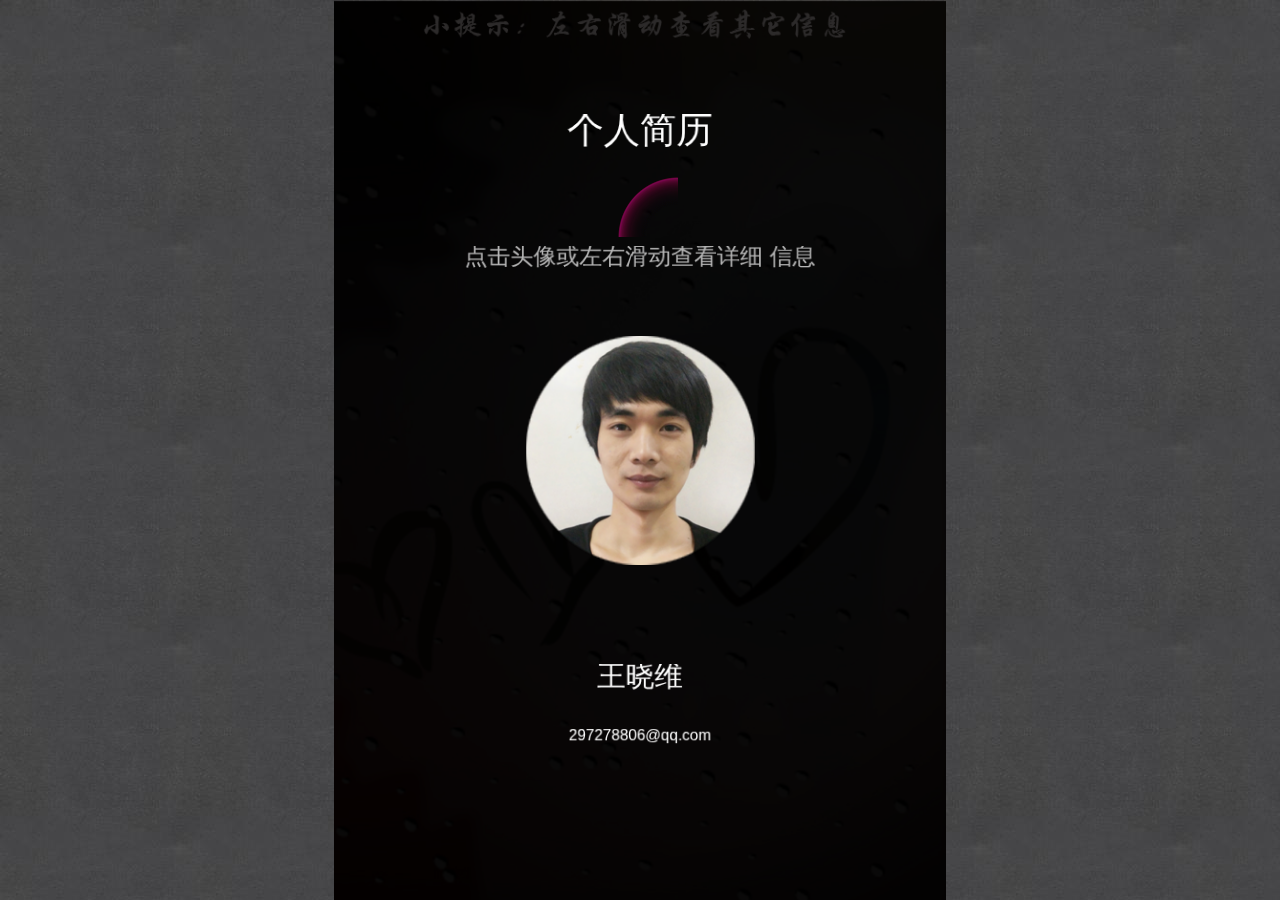
<file: resume/r.html>
<!DOCTYPE html>
<html>

	<head>
		<meta charset="utf-8">
		<title></title>
		<script type="text/javascript" src="../js/cocos2d-js-v3.9-lite.js" ></script>
		<script type="text/javascript" src="../js/jquery.min.js" ></script>
		<script type="text/javascript" src="js/bubbles.js" ></script>
	</head>

	<body style="background-image: url(img/bbg.jpg);background-repeat: repeat-y repeat-x">
		<script type="text/javascript" src="js/resume.js" ></script>
		
		
	</body>

</html>
</file>
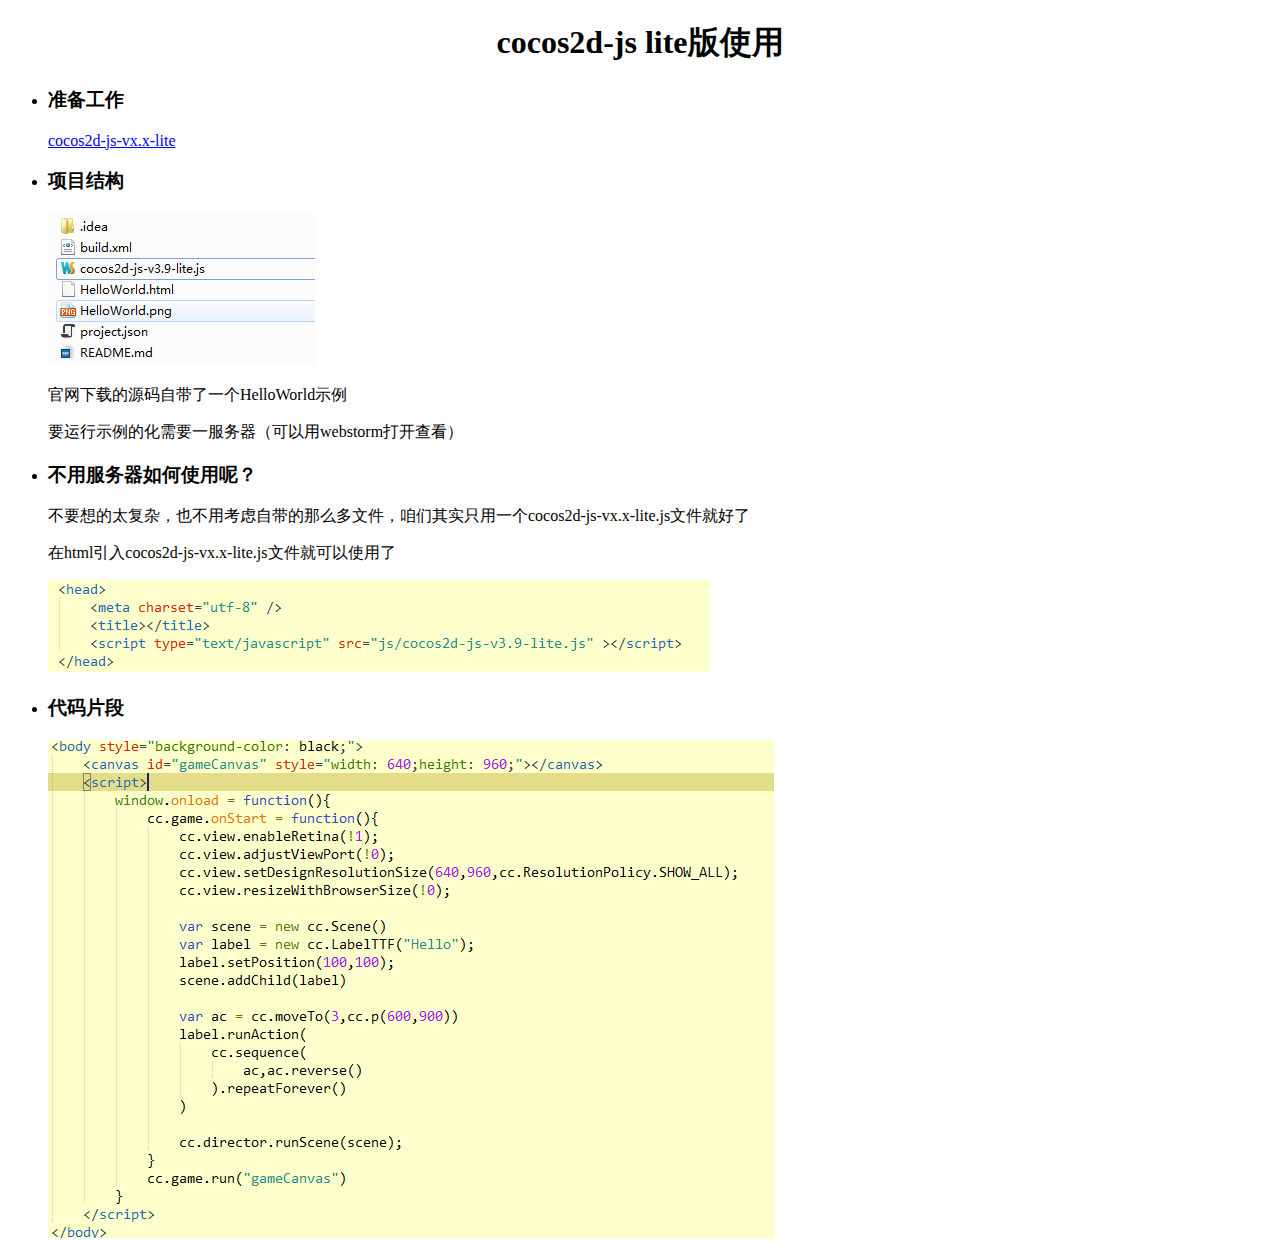
<file: cocos/cocos2d-js/setup-lite.html>
<!DOCTYPE html>
<html>
	<head>
		<meta charset="utf-8">
		<title>cocos2d-js lite版使用</title>
		<link rel="stylesheet" href="../../css/io.github.lemongg.css" />
	</head>
	<body>
		
		<header>
			<h1 class="text-center"> cocos2d-js lite版使用</h1>	
		</header>
		
		
		<div>
			<ul>

				<li>
					<h3>准备工作</h3>	
					<a href="http://www.cocos2d-x.org/filecenter/jsbuilder">cocos2d-js-vx.x-lite</a>	
				</li>
				
				<li>
					<h3>项目结构</h3>	
					<img src="../../img/20160102234322.png" />
					<p>官网下载的源码自带了一个HelloWorld示例</p>
					<p>要运行示例的化需要一服务器（可以用webstorm打开查看）</p>
				</li>
				
				<li>
					<h3>不用服务器如何使用呢？</h3>	
					<p>不要想的太复杂，也不用考虑自带的那么多文件，咱们其实只用一个cocos2d-js-vx.x-lite.js文件就好了</p>
					<p>在html引入cocos2d-js-vx.x-lite.js文件就可以使用了</p>
					<img src="../../img/20160103000722.png" />
				</li>
				
				<li>
					<h3>代码片段</h3>	
					<img src="../../img/20160103224358.png" />
				</li>
			</ul>
		</div>
		
	</body>
</html>
</file>
<file: css/io.github.lemongg.css>
.text-center{
	text-align: center;
}

.bg-color-c666666{
	background-color: #666666;
}
</file>
